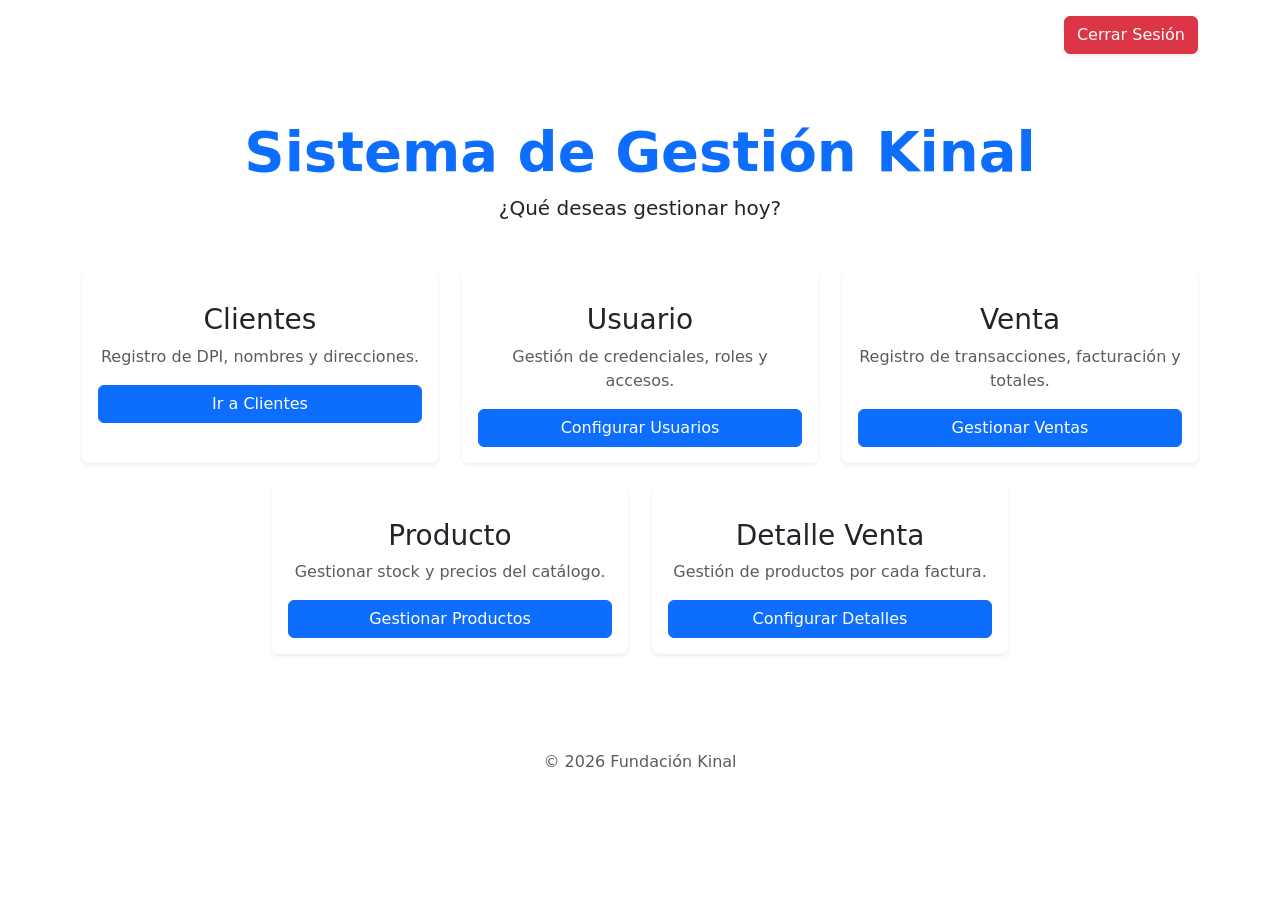
<file: src/main/resources/templates/index.html>
<!DOCTYPE html>
<html xmlns:th="http://www.thymeleaf.org">
<head>
    <meta charset="UTF-8">
    <title>Kinal App - Inicio</title>
    <link href="https://cdn.jsdelivr.net/npm/bootstrap@5.3.0/dist/css/bootstrap.min.css" rel="stylesheet">
    <link rel="stylesheet" th:href="@{/css/index.css}">
</head>
<body>

<div class="container d-flex justify-content-end py-3">
    <form th:action="@{/logout}" method="post">
        <button type="submit" class="btn btn-danger shadow-sm">
            <i class="bi bi-box-arrow-right"></i> Cerrar Sesión
        </button>
    </form>
</div>

<div class="container py-5">
    <header class="text-center mb-5">
        <h1 class="display-4 fw-bold text-primary">Sistema de Gestión Kinal</h1>
        <p class="lead">¿Qué deseas gestionar hoy?</p>
    </header>

    <div class="row g-4 justify-content-center">

        <div class="col-md-4">
            <div class="card shadow-sm border-0 h-100">
                <div class="card-body text-center">
                    <div class="mb-3">
                        <i class="display-4 text-primary bi bi-people"></i>
                    </div>
                    <h3 class="card-title">Clientes</h3>
                    <p class="card-text text-muted">Registro de DPI, nombres y direcciones.</p>
                    <a th:href="@{/clientes}" class="btn btn-primary w-100">Ir a Clientes</a>
                </div>
            </div>
        </div>

        <div class="col-md-4">
            <div class="card shadow-sm border-0 h-100">
                <div class="card-body text-center">
                    <div class="mb-3">
                        <i class="display-4 text-primary bi bi-people"></i>
                    </div>
                    <h3 class="card-title">Usuario</h3>
                    <p class="card-text text-muted">Gestión de credenciales, roles y accesos.</p>
                    <a th:href="@{/usuarios}" class="btn btn-primary w-100">Configurar Usuarios</a>
                </div>
            </div>
        </div>

        <div class="col-md-4">
            <div class="card shadow-sm border-0 h-100">
                <div class="card-body text-center">
                    <div class="mb-3">
                        <i class="display-4 text-primary bi bi-people"></i>
                    </div>
                    <h3 class="card-title">Venta</h3>
                    <p class="card-text text-muted">Registro de transacciones, facturación y totales.</p>
                    <a th:href="@{/ventas}" class="btn btn-primary w-100">Gestionar Ventas</a>
                </div>
            </div>
        </div>

        <div class="col-md-4">
            <div class="card shadow-sm border-0 h-100">
                <div class="card-body text-center">
                    <div class="mb-3">
                        <i class="display-4 text-primary bi bi-people"></i>
                    </div>
                    <h3 class="card-title">Producto</h3>
                    <p class="card-text text-muted">Gestionar stock y precios del catálogo.</p>
                    <a th:href="@{/productos}" class="btn btn-primary w-100">Gestionar Productos</a>
                </div>
            </div>
        </div>

        <div class="col-md-4">
            <div class="card shadow-sm border-0 h-100">
                <div class="card-body text-center">
                    <div class="mb-3">
                        <i class="display-4 text-primary bi bi-people"></i>
                    </div>
                    <h3 class="card-title">Detalle Venta</h3>
                    <p class="card-text text-muted">Gestión de productos por cada factura.</p>
                    <a th:href="@{/detalles}" class="btn btn-primary w-100">Configurar Detalles</a>
                </div>
            </div>
        </div>


    </div>
</div>

<footer class="text-center mt-5 text-muted">
    <p>&copy; 2026 Fundación Kinal</p>
</footer>

</body>
</html>
</file>
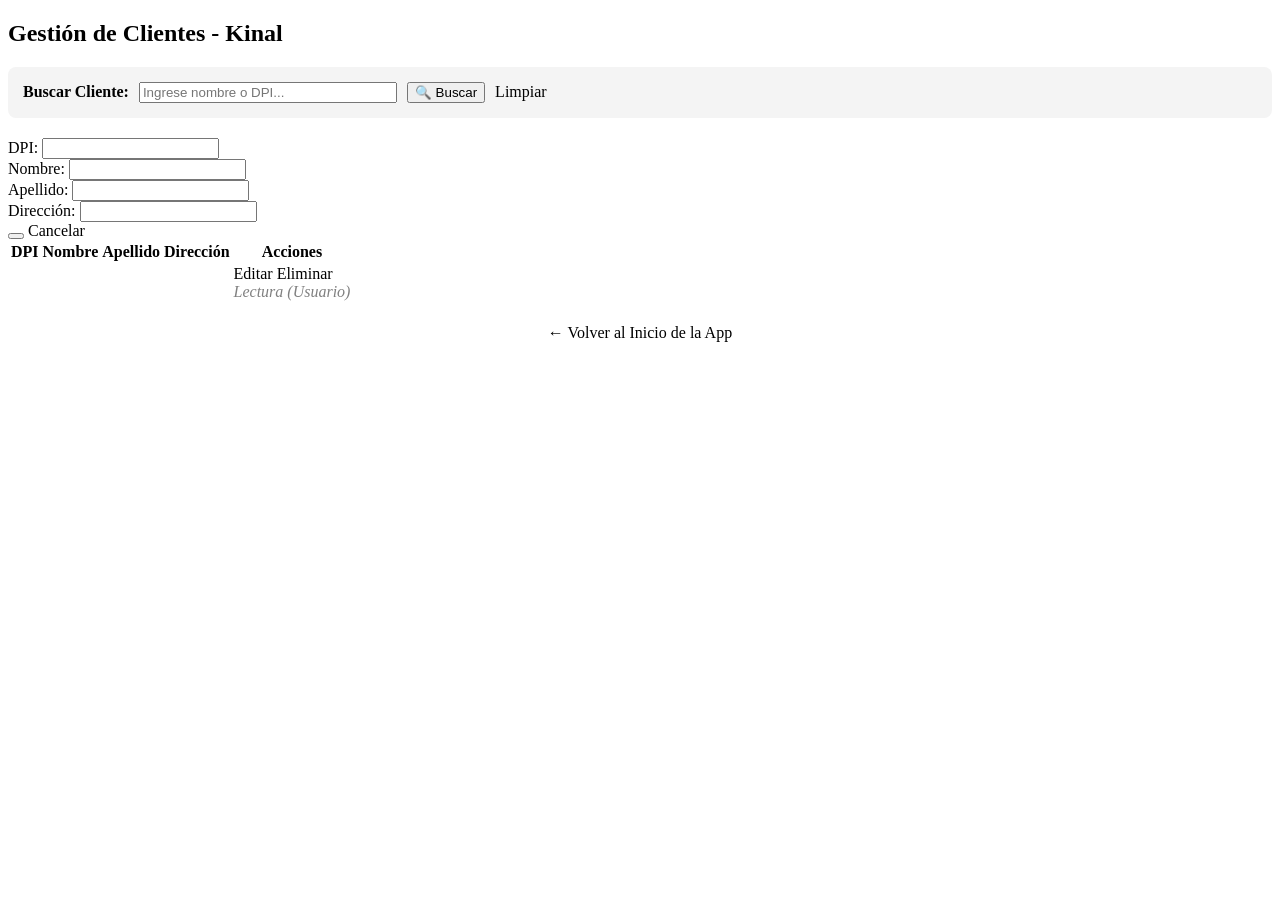
<file: src/main/resources/templates/html/listarCliente.html>
<!DOCTYPE html>
<html xmlns:th="http://www.thymeleaf.org"
      xmlns:sec="http://www.thymeleaf.org/extras/spring-security">
<head>
    <meta charset="UTF-8">
    <title>Gestión de Clientes - Kinal</title>
    <link rel="stylesheet" th:href="@{/css/listarCliente.css}">
</head>
<body>

<div class="container">
    <h2>Gestión de Clientes - Kinal</h2>

    <!-- SECCIÓN DE BÚSQUEDA: Ahora disponible para USER y ADMIN -->
    <div class="search-container" sec:authorize="hasAnyRole('USER', 'ADMIN')" style="margin-bottom: 20px; background: #f4f4f4; padding: 15px; border-radius: 8px;">
        <form th:action="@{/clientes/buscar}" method="get" style="display: flex; gap: 10px; align-items: center;">
            <label><strong>Buscar Cliente:</strong></label>
            <input type="text" name="termino" placeholder="Ingrese nombre o DPI..." class="form-control" style="width: 250px;">
            <button type="submit" class="btn btn-nuevo">🔍 Buscar</button>
            <a th:href="@{/clientes}" class="btn btn-editar">Limpiar</a>
        </form>
    </div>

    <!-- FORMULARIO PARA AGREGAR/EDITAR -->
    <div class="card-formulario" sec:authorize="hasAnyRole('USER', 'ADMIN')">
        <h3 th:text="${clienteEditando?.dpiCliente != null} ? 'Editar Cliente' : 'Nuevo Cliente'"></h3>

        <form th:action="@{/clientes/guardar}" th:object="${clienteEditando}" method="post">
            <div class="form-row">
                <div class="form-group">
                    <label>DPI:</label>
                    <input type="text" th:field="*{dpiCliente}"
                           th:readonly="${clienteEditando?.dpiCliente != null}"
                           class="form-control" required />
                </div>
                <div class="form-group">
                    <label>Nombre:</label>
                    <input type="text" th:field="*{nombreCliente}" class="form-control" required />
                </div>
                <div class="form-group">
                    <label>Apellido:</label>
                    <input type="text" th:field="*{apellidoCliente}" class="form-control" required />
                </div>
                <div class="form-group">
                    <label>Dirección:</label>
                    <input type="text" th:field="*{direccion}" class="form-control" required />
                </div>

                <div class="form-group">
                    <button type="submit" class="btn btn-nuevo">
                        <span th:text="${clienteEditando?.dpiCliente != null} ? 'Actualizar' : 'Guardar'"></span>
                    </button>
                    <a th:if="${clienteEditando?.dpiCliente != null}" th:href="@{/clientes}" class="btn btn-eliminar">Cancelar</a>
                </div>
            </div>
        </form>
    </div>

    <table class="tabla-clientes">
        <thead>
        <tr>
            <th>DPI</th>
            <th>Nombre</th>
            <th>Apellido</th>
            <th>Dirección</th>
            <th>Acciones</th>
        </tr>
        </thead>
        <tbody>
        <tr th:each="cliente : ${listaClientes}">
            <td th:text="${cliente.dpiCliente}"></td>
            <td th:text="${cliente.nombreCliente}"></td>
            <td th:text="${cliente.apellidoCliente}"></td>
            <td th:text="${cliente.direccion}"></td>
            <td>
                <!-- CORRECCIÓN: Usar hasRole para ADMIN y un span diferente para USER -->
                <div sec:authorize="hasRole('ADMIN')">
                    <a th:href="@{/clientes/editar/{id}(id=${cliente.dpiCliente})}" class="btn btn-editar">Editar</a>
                    <a th:href="@{/clientes/eliminar/{id}(id=${cliente.dpiCliente})}" class="btn btn-eliminar">Eliminar</a>
                </div>
                <div sec:authorize="hasRole('USER')">
                    <span style="color: gray; font-style: italic;">Lectura (Usuario)</span>
                </div>
            </td>
        </tr>
        </tbody>
    </table>

    <div style="text-align: center; margin-top: 20px;">
        <a th:href="@{/}" class="btn btn-editar">← Volver al Inicio de la App</a>
    </div>
</div>
</body>
</html>
</file>
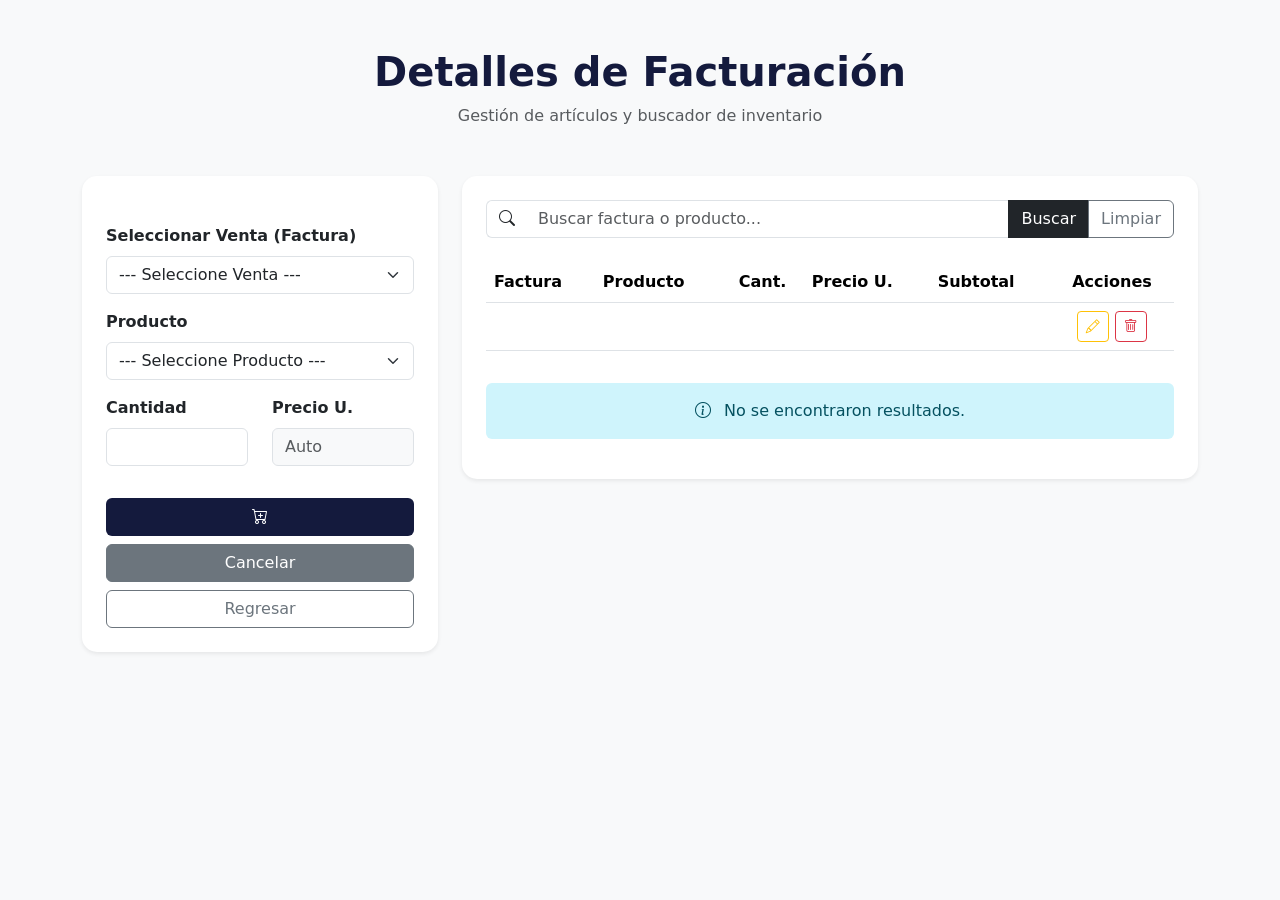
<file: src/main/resources/templates/html/listarDetalleVenta.html>
<!DOCTYPE html>
<html xmlns:th="http://www.thymeleaf.org"
      xmlns:sec="http://www.thymeleaf.org/extras/spring-security">
<head>
    <meta charset="UTF-8">
    <title>Kinal App - Detalles de Venta</title>
    <link href="https://cdn.jsdelivr.net/npm/bootstrap@5.3.0/dist/css/bootstrap.min.css" rel="stylesheet">
    <link rel="stylesheet" href="https://cdn.jsdelivr.net/npm/bootstrap-icons@1.11.1/font/bootstrap-icons.css">
</head>
<body class="bg-light">

<div class="container py-5">
    <header class="text-center mb-5">
        <h1 style="color: #141A3D; font-weight: 700;">Detalles de Facturación</h1>
        <p class="text-muted">Gestión de artículos y buscador de inventario</p>
    </header>

    <div class="row g-4">
        <!-- COLUMNA FORMULARIO: Ahora visible para ADMIN y USER -->
        <!-- Usamos hasAnyRole para que el usuario normal también pueda agregar ítems -->
        <div class="col-md-4" sec:authorize="hasAnyRole('ADMIN', 'USER')">
            <div class="card border-0 shadow-sm p-4" style="border-radius: 15px;">
                <!-- El título cambia solo si es ADMIN editando, el USER siempre verá "Agregar" -->
                <h4 class="mb-4" style="color: #141A3D;"
                    th:text="${detalleNuevo.codigoDetalleVenta != null} ? 'Editar Item' : 'Agregar Item'">
                </h4>

                <form th:action="@{/detalles/guardar}" th:object="${detalleNuevo}" method="post">
                    <input type="hidden" th:field="*{codigoDetalleVenta}">

                    <div class="mb-3">
                        <label class="form-label fw-bold">Seleccionar Venta (Factura)</label>
                        <select th:field="*{venta.codigoVenta}" class="form-select" required>
                            <option value="" disabled selected>--- Seleccione Venta ---</option>
                            <option th:each="v : ${listaVentas}"
                                    th:value="${v.codigoVenta}"
                                    th:text="'Factura #' + ${v.codigoVenta} + ' - ' + ${v.cliente?.nombreCliente ?: 'Cliente no asignado'}"></option>
                        </select>
                    </div>

                    <div class="mb-3">
                        <label class="form-label fw-bold">Producto</label>
                        <select th:field="*{producto.codigoProducto}" class="form-select" required>
                            <option value="" disabled selected>--- Seleccione Producto ---</option>
                            <option th:each="p : ${listaProductos}"
                                    th:value="${p.codigoProducto}"
                                    th:text="${p.nombreProducto} + ' (Stock: ' + ${p.stock} + ')'"></option>
                        </select>
                    </div>

                    <div class="row">
                        <div class="col-6 mb-3">
                            <label class="form-label fw-bold">Cantidad</label>
                            <input type="number" th:field="*{cantidad}" class="form-control" required min="1">
                        </div>
                        <div class="col-6 mb-3">
                            <label class="form-label fw-bold">Precio U.</label>
                            <input type="text" class="form-control bg-light" placeholder="Auto" readonly>
                        </div>
                    </div>

                    <div class="d-grid gap-2 mt-3">
                        <button type="submit" class="btn text-white" style="background-color: #141A3D;">
                            <i class="bi bi-cart-plus"></i>
                            <span th:text="${detalleNuevo.codigoDetalleVenta != null} ? ' Actualizar' : ' Agregar'"></span>
                        </button>
                        <!-- Botón cancelar solo si hay algo editándose (ADMIN) -->
                        <a th:href="@{/detalles}" class="btn btn-secondary" th:if="${detalleNuevo.codigoDetalleVenta != null}">Cancelar</a>
                        <a th:href="@{/}" class="btn btn-outline-secondary">Regresar</a>
                    </div>
                </form>
            </div>
        </div>

        <!-- COLUMNA TABLA -->
        <div class="col-md-8">
            <div class="card border-0 shadow-sm p-4" style="border-radius: 15px;">

                <!-- BUSCADOR -->
                <div class="row mb-4">
                    <div class="col-12">
                        <form th:action="@{/detalles/buscar}" method="get" class="input-group">
                            <span class="input-group-text bg-white border-end-0"><i class="bi bi-search"></i></span>
                            <input type="text" name="termino" class="form-control border-start-0"
                                   placeholder="Buscar factura o producto..." required>
                            <button class="btn btn-dark" type="submit">Buscar</button>
                            <a th:href="@{/detalles}" class="btn btn-outline-secondary">Limpiar</a>
                        </form>
                    </div>
                </div>

                <div class="table-responsive">
                    <table class="table table-hover align-middle">
                        <thead style="background-color: #141A3D; color: white;">
                        <tr>
                            <th>Factura</th>
                            <th>Producto</th>
                            <th class="text-center">Cant.</th>
                            <th>Precio U.</th>
                            <th>Subtotal</th>
                            <!-- Solo mostramos el encabezado de acciones si es ADMIN -->
                            <th sec:authorize="hasRole('ADMIN')" class="text-center">Acciones</th>
                        </tr>
                        </thead>
                        <tbody>
                        <tr th:each="d : ${listaDetalles}">
                            <td th:text="'#' + ${d.venta.codigoVenta}"></td>
                            <td class="fw-bold" th:text="${d.producto.nombreProducto}"></td>
                            <td class="text-center" th:text="${d.cantidad}"></td>
                            <td th:text="'Q' + ${#numbers.formatDecimal(d.precioUnitario, 1, 2)}"></td>
                            <td class="fw-bold text-success" th:text="'Q' + ${#numbers.formatDecimal(d.subtotal, 1, 2)}"></td>

                            <!-- ACCIONES: Estrictamente solo para ADMIN -->
                            <td sec:authorize="hasRole('ADMIN')" class="text-center">
                                <a th:href="@{/detalles/editar/{id}(id=${d.codigoDetalleVenta})}"
                                   class="btn btn-sm btn-outline-warning"><i class="bi bi-pencil"></i></a>
                                <a th:href="@{/detalles/eliminar/{id}(id=${d.codigoDetalleVenta})}"
                                   class="btn btn-sm btn-outline-danger"
                                   onclick="return confirm('¿Eliminar item?')"><i class="bi bi-trash"></i></a>
                            </td>
                        </tr>
                        </tbody>
                    </table>
                </div>

                <div th:if="${#lists.isEmpty(listaDetalles)}" class="alert alert-info text-center mt-3 border-0">
                    <i class="bi bi-info-circle me-2"></i> No se encontraron resultados.
                </div>
            </div>
        </div>
    </div>
</div>

</body>
</html>
</file>
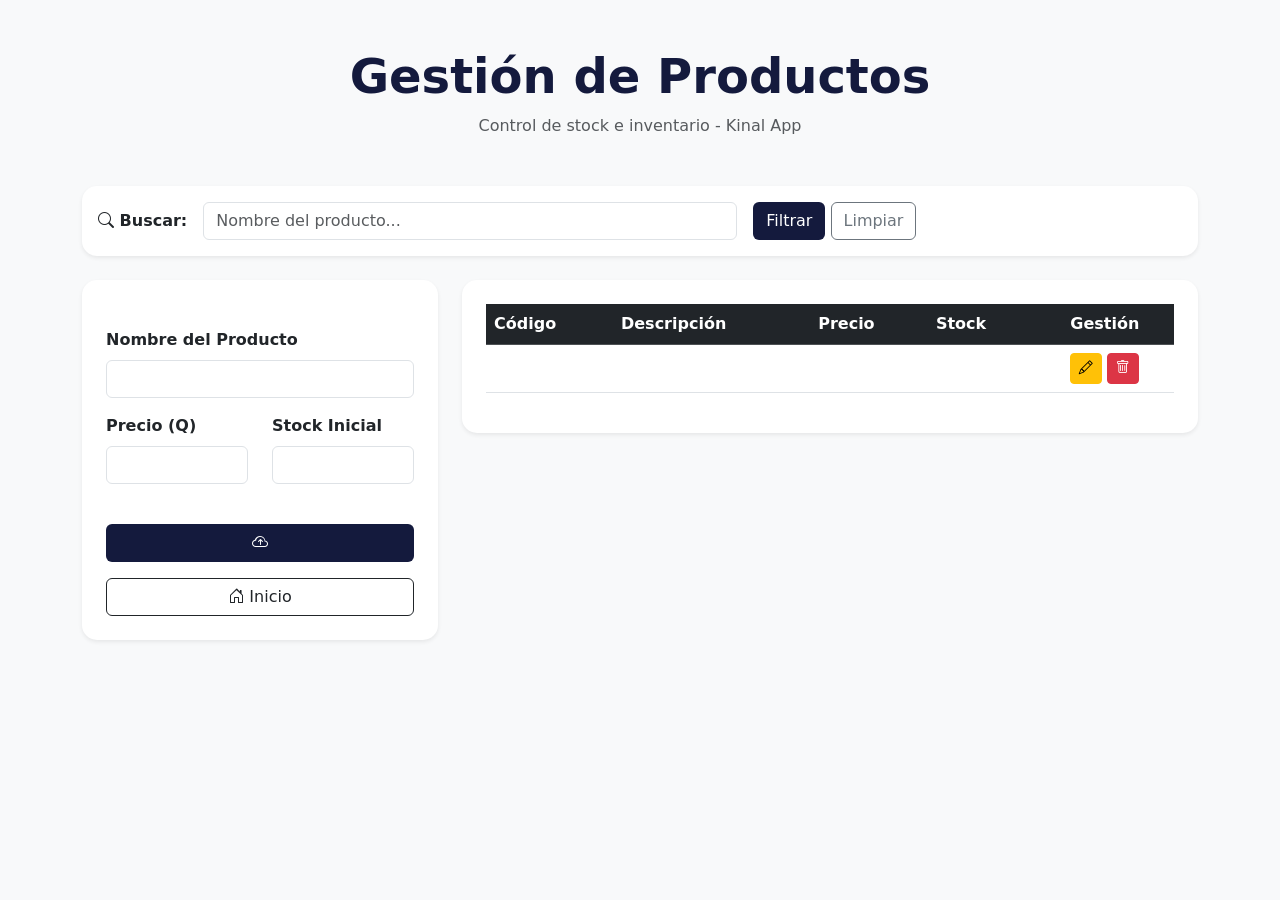
<file: src/main/resources/templates/html/listarProducto.html>
<!DOCTYPE html>
<html xmlns:th="http://www.thymeleaf.org"
      xmlns:sec="http://www.thymeleaf.org/extras/spring-security">
<head>
    <meta charset="UTF-8">
    <title>Kinal App - Inventario de Productos</title>
    <link href="https://cdn.jsdelivr.net/npm/bootstrap@5.3.0/dist/css/bootstrap.min.css" rel="stylesheet">
    <link rel="stylesheet" href="https://cdn.jsdelivr.net/npm/bootstrap-icons@1.11.1/font/bootstrap-icons.css">
    <style>
        :root { --kinal-dark: #141A3D; }
        .btn-kinal { background-color: var(--kinal-dark); color: white; }
        .btn-kinal:hover { background-color: #0d122b; color: white; }
        .card { border-radius: 15px; border: none; }
    </style>
</head>
<body class="bg-light">

<div class="container py-5">
    <header class="text-center mb-5">
        <h1 class="display-5 fw-bold" style="color: #141A3D;">Gestión de Productos</h1>
        <p class="text-muted">Control de stock e inventario - Kinal App</p>
    </header>

    <!-- BARRA DE BÚSQUEDA -->
    <div class="card shadow-sm p-3 mb-4">
        <form th:action="@{/productos/buscar}" method="get" class="row g-3 align-items-center">
            <div class="col-auto">
                <label class="fw-bold"><i class="bi bi-search"></i> Buscar:</label>
            </div>
            <div class="col-md-6">
                <input type="text" name="termino" class="form-control" placeholder="Nombre del producto..." required>
            </div>
            <div class="col-auto">
                <button type="submit" class="btn btn-kinal">Filtrar</button>
                <a th:href="@{/productos}" class="btn btn-outline-secondary">Limpiar</a>
            </div>
        </form>
    </div>

    <div class="row g-4">
        <!-- FORMULARIO: Accesible para ADMIN y USER -->
        <div class="col-lg-4" sec:authorize="hasAnyRole('ADMIN', 'USER')">
            <div class="card shadow-sm p-4">
                <h3 class="mb-4" style="color: #141A3D;"
                    th:text="${productoEditando.codigoProducto != null} ? 'Editar Producto' : 'Registrar Producto'">
                </h3>

                <form th:action="@{/productos/guardar}" th:object="${productoEditando}" method="post">
                    <input type="hidden" th:field="*{codigoProducto}">
                    <input type="hidden" th:field="*{estado}">

                    <div class="mb-3">
                        <label class="form-label fw-semibold">Nombre del Producto</label>
                        <input type="text" th:field="*{nombreProducto}" class="form-control" required>
                    </div>

                    <div class="row">
                        <div class="col-md-6 mb-3">
                            <label class="form-label fw-semibold">Precio (Q)</label>
                            <input type="number" step="0.01" th:field="*{precio}" class="form-control" required>
                        </div>
                        <div class="col-md-6 mb-3">
                            <label class="form-label fw-semibold">Stock Inicial</label>
                            <input type="number" th:field="*{stock}" class="form-control" required>
                        </div>
                    </div>

                    <div class="d-grid gap-2 mt-4">
                        <button type="submit" class="btn btn-kinal">
                            <i class="bi bi-cloud-arrow-up"></i>
                            <span th:text="${productoEditando.codigoProducto != null} ? ' Actualizar Datos' : ' Guardar Producto'"></span>
                        </button>
                        <a th:href="@{/}" class="btn btn-outline-dark mt-2"><i class="bi bi-house-door"></i> Inicio</a>
                    </div>
                </form>
            </div>
        </div>

        <!-- TABLA DE INVENTARIO -->
        <div class="col-lg-8">
            <div class="card shadow-sm p-4">
                <div class="table-responsive">
                    <table class="table table-hover align-middle">
                        <thead class="table-dark">
                        <tr>
                            <th>Código</th>
                            <th>Descripción</th>
                            <th>Precio</th>
                            <th>Stock</th>
                            <th class="text-center" sec:authorize="hasRole('ADMIN')">Gestión</th>
                        </tr>
                        </thead>
                        <tbody>
                        <tr th:each="p : ${listaProductos}">
                            <td th:text="${p.codigoProducto}"></td>
                            <td class="fw-bold" th:text="${p.nombreProducto}"></td>
                            <td th:text="'Q' + ${#numbers.formatDecimal(p.precio, 1, 2)}"></td>
                            <td>
                                <span th:class="${p.stock <= 10} ? 'badge bg-danger' : 'badge bg-success'" th:text="${p.stock}"></span>
                            </td>
                            <td class="text-center" sec:authorize="hasRole('ADMIN')">
                                <a th:href="@{/productos/editar/{id}(id=${p.codigoProducto})}" class="btn btn-sm btn-warning"><i class="bi bi-pencil"></i></a>
                                <a th:href="@{/productos/eliminar/{id}(id=${p.codigoProducto})}" class="btn btn-sm btn-danger" onclick="return confirm('¿Eliminar?')"><i class="bi bi-trash"></i></a>
                            </td>
                        </tr>
                        </tbody>
                    </table>
                </div>
            </div>
        </div>
    </div>
</div>
</body>
</html>
</file>
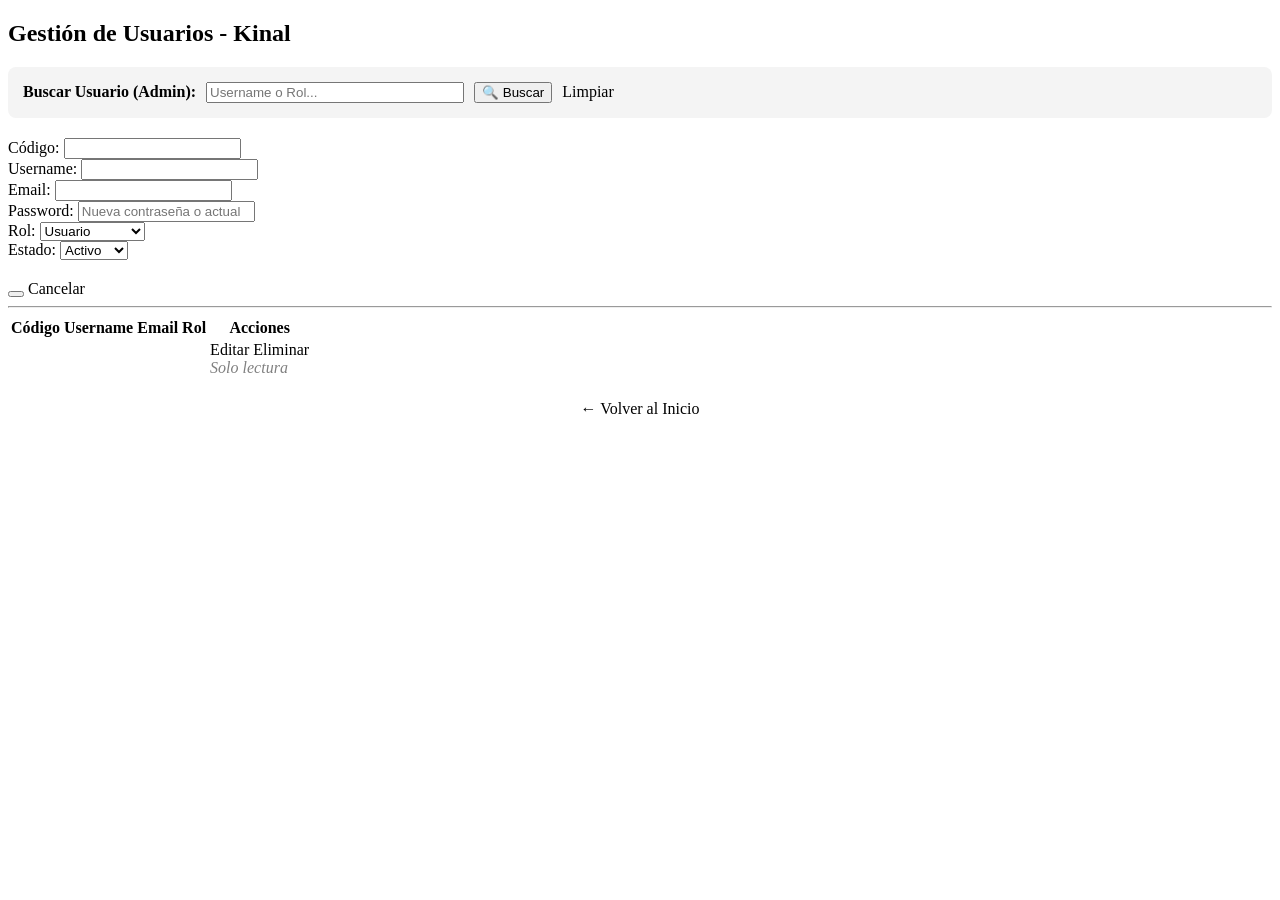
<file: src/main/resources/templates/html/listarUsuario.html>
<!DOCTYPE html>
<html xmlns:th="http://www.thymeleaf.org"
      xmlns:sec="http://www.thymeleaf.org/extras/spring-security">
<head>
    <meta charset="UTF-8">
    <title>Gestión de Usuarios - Kinal</title>
    <link rel="stylesheet" th:href="@{/css/listarUsuario.css}">
</head>
<body>

<div class="container">
    <h2>Gestión de Usuarios - Kinal</h2>

    <!-- SECCIÓN DE BÚSQUEDA EXCLUSIVA PARA ADMIN -->
    <div class="search-container" sec:authorize="hasRole('ADMIN')" style="margin-bottom: 20px; background: #f4f4f4; padding: 15px; border-radius: 8px;">
        <form th:action="@{/usuarios/buscar}" method="get" style="display: flex; gap: 10px; align-items: center;">
            <label><strong>Buscar Usuario (Admin):</strong></label>
            <!-- name="termino" para que coincida con el Controller -->
            <input type="text" name="termino" placeholder="Username o Rol..." class="form-control" style="width: 250px;">
            <button type="submit" class="btn btn-nuevo">🔍 Buscar</button>
            <a th:href="@{/usuarios}" class="btn btn-editar">Limpiar</a>
        </form>
    </div>

    <!-- FORMULARIO PARA AGREGAR/EDITAR -->
    <div class="card-formulario" sec:authorize="hasAnyRole('USER', 'ADMIN')">
        <h3 th:text="${usuarioEditando.codigo != null} ? 'Editar Usuario' : 'Nuevo Usuario'"></h3>

        <form th:action="@{/usuarios/guardar}" th:object="${usuarioEditando}" method="post">
            <div class="form-row">
                <div class="form-group" th:if="${usuarioEditando.codigo != null}">
                    <label>Código:</label>
                    <input type="number" th:field="*{codigo}" class="form-control" readonly />
                </div>

                <div class="form-group">
                    <label>Username:</label>
                    <input type="text" th:field="*{username}" class="form-control" required />
                </div>

                <div class="form-group">
                    <label>Email:</label>
                    <input type="email" th:field="*{email}" class="form-control" required />
                </div>

                <div class="form-group">
                    <label>Password:</label>
                    <input type="password" th:field="*{password}" class="form-control"
                           th:required="${usuarioEditando.codigo == null}"
                           placeholder="Nueva contraseña o actual" />
                </div>

                <div class="form-group">
                    <label>Rol:</label>
                    <select th:field="*{rol}" class="form-control">
                        <option value="ROLE_USER">Usuario</option>
                        <option value="ROLE_ADMIN" sec:authorize="hasRole('ADMIN')">Administrador</option>
                    </select>
                </div>

                <div class="form-group">
                    <label>Estado:</label>
                    <select th:field="*{estado}" class="form-control">
                        <option value="1">Activo</option>
                        <option value="0">Inactivo</option>
                    </select>
                </div>

                <div class="form-group" style="margin-top: 20px;">
                    <button type="submit" class="btn btn-nuevo">
                        <span th:text="${usuarioEditando.codigo != null} ? 'Actualizar' : 'Guardar'"></span>
                    </button>
                    <a th:if="${usuarioEditando.codigo != null}" th:href="@{/usuarios}" class="btn btn-eliminar">Cancelar</a>
                </div>
            </div>
        </form>
    </div>

    <hr>

    <table class="tabla-clientes">
        <thead>
        <tr>
            <th>Código</th>
            <th>Username</th>
            <th>Email</th>
            <th>Rol</th>
            <th>Acciones</th>
        </tr>
        </thead>
        <tbody>
        <tr th:each="user : ${listaUsuarios}">
            <td th:text="${user.codigo}"></td>
            <td th:text="${user.username}"></td>
            <td th:text="${user.email}"></td>
            <td th:text="${user.rol}"></td>
            <td>
                <div sec:authorize="hasRole('ADMIN')">
                    <a th:href="@{/usuarios/editar/{id}(id=${user.codigo})}" class="btn btn-editar">Editar</a>
                    <a th:href="@{/usuarios/eliminar/{id}(id=${user.codigo})}" class="btn btn-eliminar"
                       onclick="return confirm('¿Deseas eliminar este usuario?')">Eliminar</a>
                </div>
                <span sec:authorize="hasRole('USER')" style="color: gray; font-style: italic;">Solo lectura</span>
            </td>
        </tr>
        </tbody>
    </table>

    <div style="text-align: center; margin-top: 20px;">
        <a th:href="@{/}" class="btn btn-editar">← Volver al Inicio</a>
    </div>
</div>
</body>
</html>
</file>
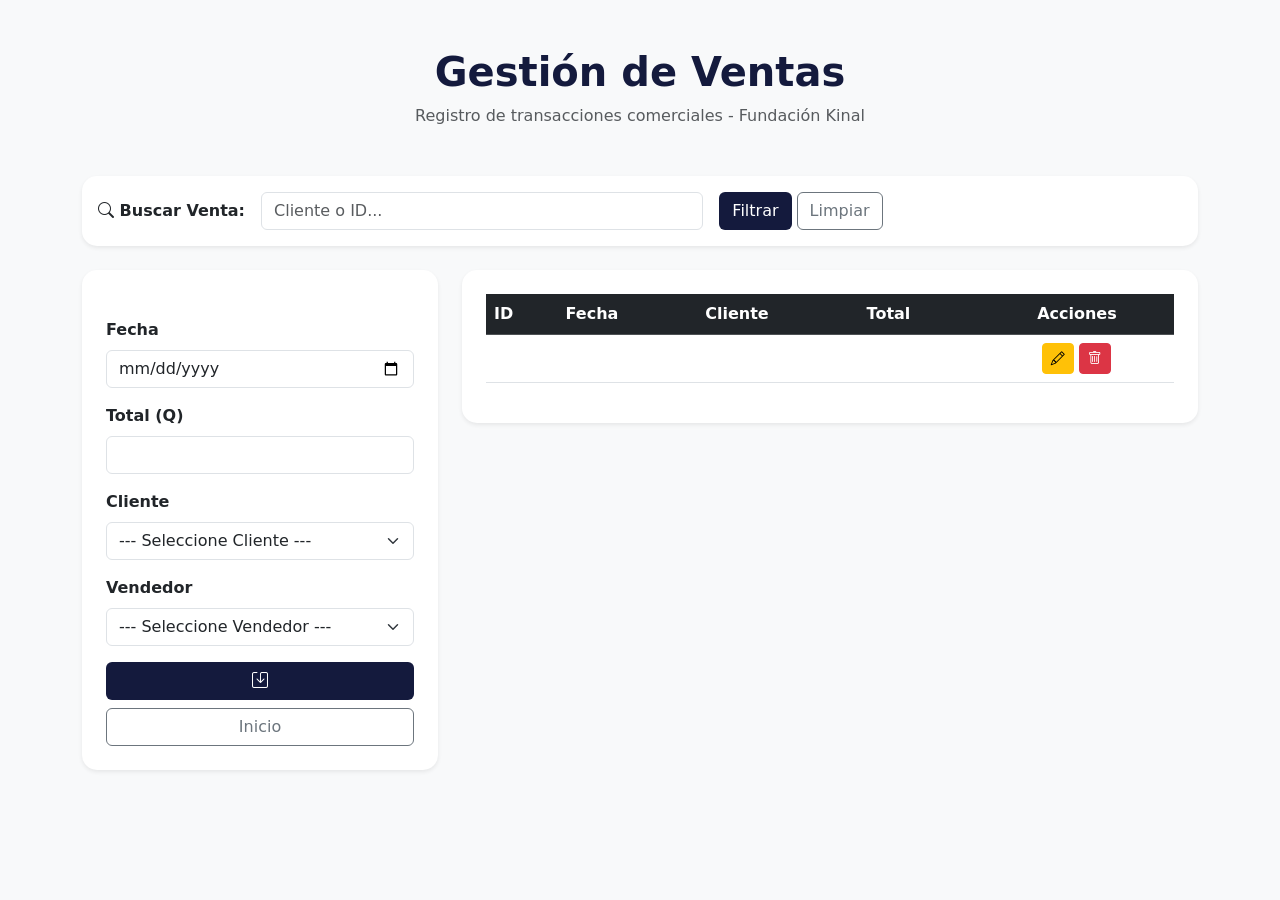
<file: src/main/resources/templates/html/listarVenta.html>
<!DOCTYPE html>
<html xmlns:th="http://www.thymeleaf.org"
      xmlns:sec="http://www.thymeleaf.org/extras/spring-security">
<head>
    <meta charset="UTF-8">
    <title>Kinal App - Gestión de Ventas</title>
    <link href="https://cdn.jsdelivr.net/npm/bootstrap@5.3.0/dist/css/bootstrap.min.css" rel="stylesheet">
    <link rel="stylesheet" href="https://cdn.jsdelivr.net/npm/bootstrap-icons@1.11.1/font/bootstrap-icons.css">
    <style>
        body { background-color: #f8f9fa; }
        .card { border-radius: 15px; border: none; }
        .btn-kinal { background-color: #141A3D; color: white; }
        .btn-kinal:hover { background-color: #0d122b; color: white; }
    </style>
</head>
<body>

<div class="container py-5">
    <header class="text-center mb-5">
        <h1 style="color: #141A3D; font-weight: 700;">Gestión de Ventas</h1>
        <p class="text-muted">Registro de transacciones comerciales - Fundación Kinal</p>
    </header>

    <!-- BARRA DE BÚSQUEDA: Visible para todos -->
    <div class="card shadow-sm p-3 mb-4">
        <form th:action="@{/ventas/buscar}" method="get" class="row g-3 align-items-center">
            <div class="col-auto">
                <label class="fw-bold"><i class="bi bi-search"></i> Buscar Venta:</label>
            </div>
            <div class="col-md-5">
                <input type="text" name="termino" class="form-control" placeholder="Cliente o ID...">
            </div>
            <div class="col-auto">
                <button type="submit" class="btn btn-kinal">Filtrar</button>
                <a th:href="@{/ventas}" class="btn btn-outline-secondary">Limpiar</a>
            </div>
        </form>
    </div>

    <div class="row g-4">
        <!-- FORMULARIO: ADMIN y USER -->
        <div class="col-md-4" sec:authorize="hasAnyRole('ADMIN', 'USER')">
            <div class="card shadow-sm p-4">
                <h2 style="color: #141A3D; font-size: 1.2rem;" class="mb-4"
                    th:text="${ventaEditando.codigoVenta != null} ? 'Editar Venta' : 'Nueva Venta'"></h2>

                <form th:action="@{/ventas/guardar}" th:object="${ventaEditando}" method="post">
                    <input type="hidden" th:field="*{codigoVenta}">

                    <div class="mb-3">
                        <label class="form-label fw-bold">Fecha</label>
                        <input type="date" th:field="*{fechaVenta}" class="form-control" required>
                    </div>

                    <div class="mb-3">
                        <label class="form-label fw-bold">Total (Q)</label>
                        <input type="number" step="0.01" th:field="*{total}" class="form-control" required>
                    </div>

                    <div class="mb-3">
                        <label class="form-label fw-bold">Cliente</label>
                        <select th:field="*{cliente.dpiCliente}" class="form-select" required>
                            <option value="" disabled selected>--- Seleccione Cliente ---</option>
                            <option th:each="c : ${listaClientes}" th:value="${c.dpiCliente}" th:text="${c.nombreCliente}"></option>
                        </select>
                    </div>

                    <div class="mb-3">
                        <label class="form-label fw-bold">Vendedor</label>
                        <select th:field="*{usuario.codigo}" class="form-select" required>
                            <option value="" disabled selected>--- Seleccione Vendedor ---</option>
                            <option th:each="u : ${listaUsuarios}" th:value="${u.codigo}" th:text="${u.username}"></option>
                        </select>
                    </div>

                    <div class="d-grid gap-2">
                        <button type="submit" class="btn btn-kinal">
                            <i class="bi bi-save"></i>
                            <span th:text="${ventaEditando.codigoVenta != null} ? ' Actualizar' : ' Registrar'"></span>
                        </button>
                        <a th:href="@{/}" class="btn btn-outline-secondary">Inicio</a>
                    </div>
                </form>
            </div>
        </div>

        <!-- TABLA DE HISTORIAL -->
        <div class="col-md-8">
            <div class="card shadow-sm p-4">
                <div class="table-responsive">
                    <table class="table table-hover align-middle">
                        <thead class="table-dark">
                        <tr>
                            <th>ID</th>
                            <th>Fecha</th>
                            <th>Cliente</th>
                            <th>Total</th>
                            <th class="text-center" sec:authorize="hasRole('ADMIN')">Acciones</th>
                        </tr>
                        </thead>
                        <tbody>
                        <tr th:each="v : ${listaVentas}">
                            <td th:text="${v.codigoVenta}"></td>
                            <td th:text="${v.fechaVenta}"></td>
                            <td th:text="${v.cliente?.nombreCliente ?: 'N/A'}"></td>
                            <td class="fw-bold text-success" th:text="'Q' + ${v.total ?: '0.00'}"></td>
                            <td class="text-center" sec:authorize="hasRole('ADMIN')">
                                <a th:href="@{/ventas/editar/{id}(id=${v.codigoVenta})}" class="btn btn-sm btn-warning"><i class="bi bi-pencil"></i></a>
                                <a th:href="@{/ventas/eliminar/{id}(id=${v.codigoVenta})}" class="btn btn-sm btn-danger" onclick="return confirm('¿Eliminar?')"><i class="bi bi-trash"></i></a>
                            </td>
                        </tr>
                        </tbody>
                    </table>
                </div>
            </div>
        </div>
    </div>
</div>
</body>
</html>
</file>
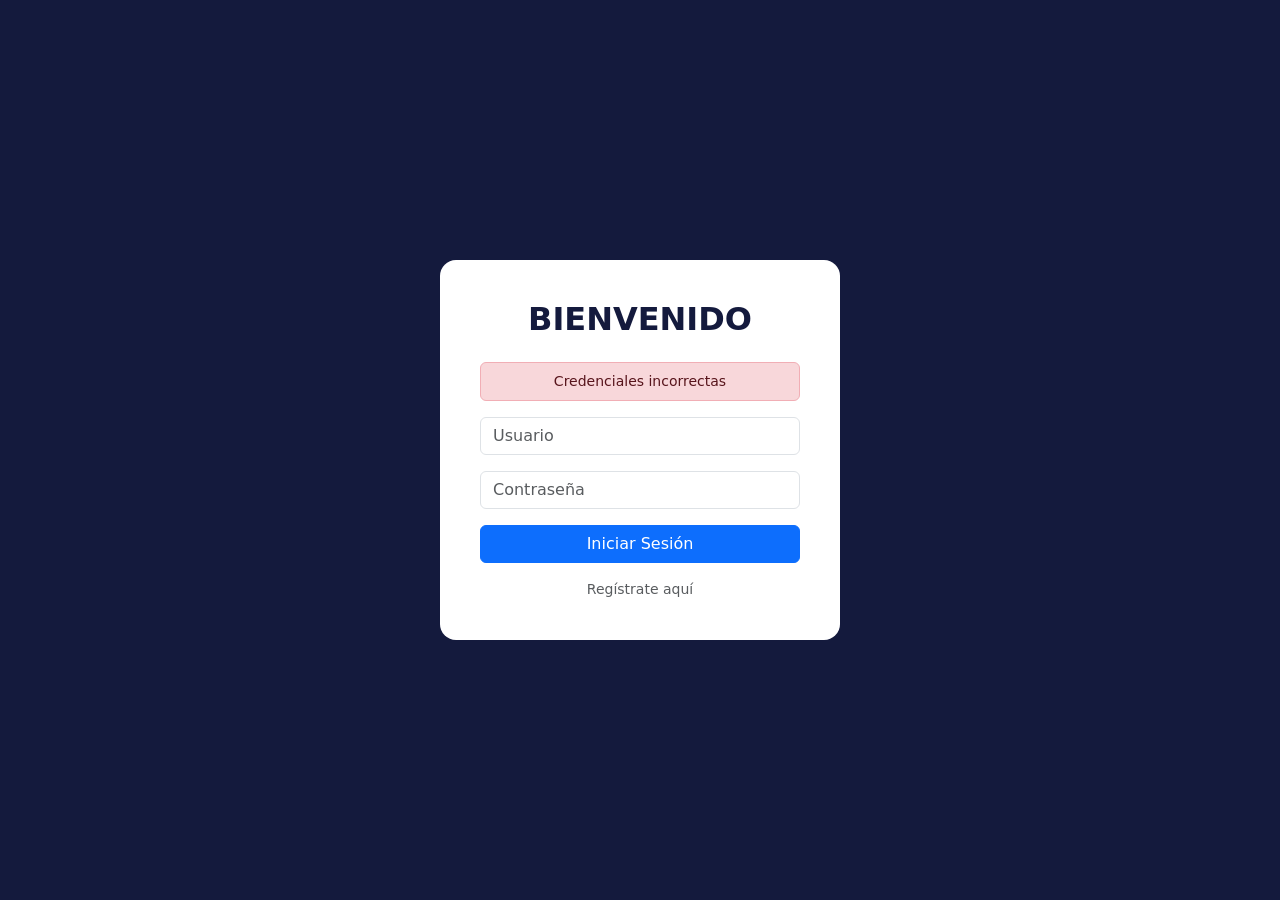
<file: src/main/resources/templates/html/login.html>
<!DOCTYPE html>
<html xmlns:th="http://www.thymeleaf.org">
<head>
    <meta charset="UTF-8">
    <title>KinalApp - Login</title>
    <link href="https://cdn.jsdelivr.net/npm/bootstrap@5.3.0/dist/css/bootstrap.min.css" rel="stylesheet">
    <link rel="stylesheet" th:href="@{/css/listarVenta.css}">
    <style>
        body { background-color: #141A3D; height: 100vh; display: flex; align-items: center; justify-content: center; }
        .card-login { background: white; padding: 2.5rem; border-radius: 1rem; width: 100%; max-width: 400px; }
    </style>

</head>
<body>
<div class="card-login">
    <div class="text-center mb-4">
        <h2 style="color: #141A3D; font-weight: 700;">BIENVENIDO</h2>
    </div>

    <!-- Solo cambié /login/entrar por /login para que Spring lo detecte -->
    <form th:action="@{/login}" method="post">
        <div th:if="${param.error}" class="alert alert-danger p-2 text-center small">
            Credenciales incorrectas
        </div>
        <div class="mb-3">
            <input type="text" name="username" class="form-control" placeholder="Usuario" required>
        </div>
        <div class="mb-3">
            <input type="password" name="password" class="form-control" placeholder="Contraseña" required>
        </div>
        <div class="d-grid gap-2">
            <button type="submit" class="btn btn-primary">Iniciar Sesión</button>
            <a th:href="@{/registro}" class="text-center mt-2 text-decoration-none text-muted small">Regístrate aquí</a>
        </div>
    </form>
</div>
</body>
</html>
</file>
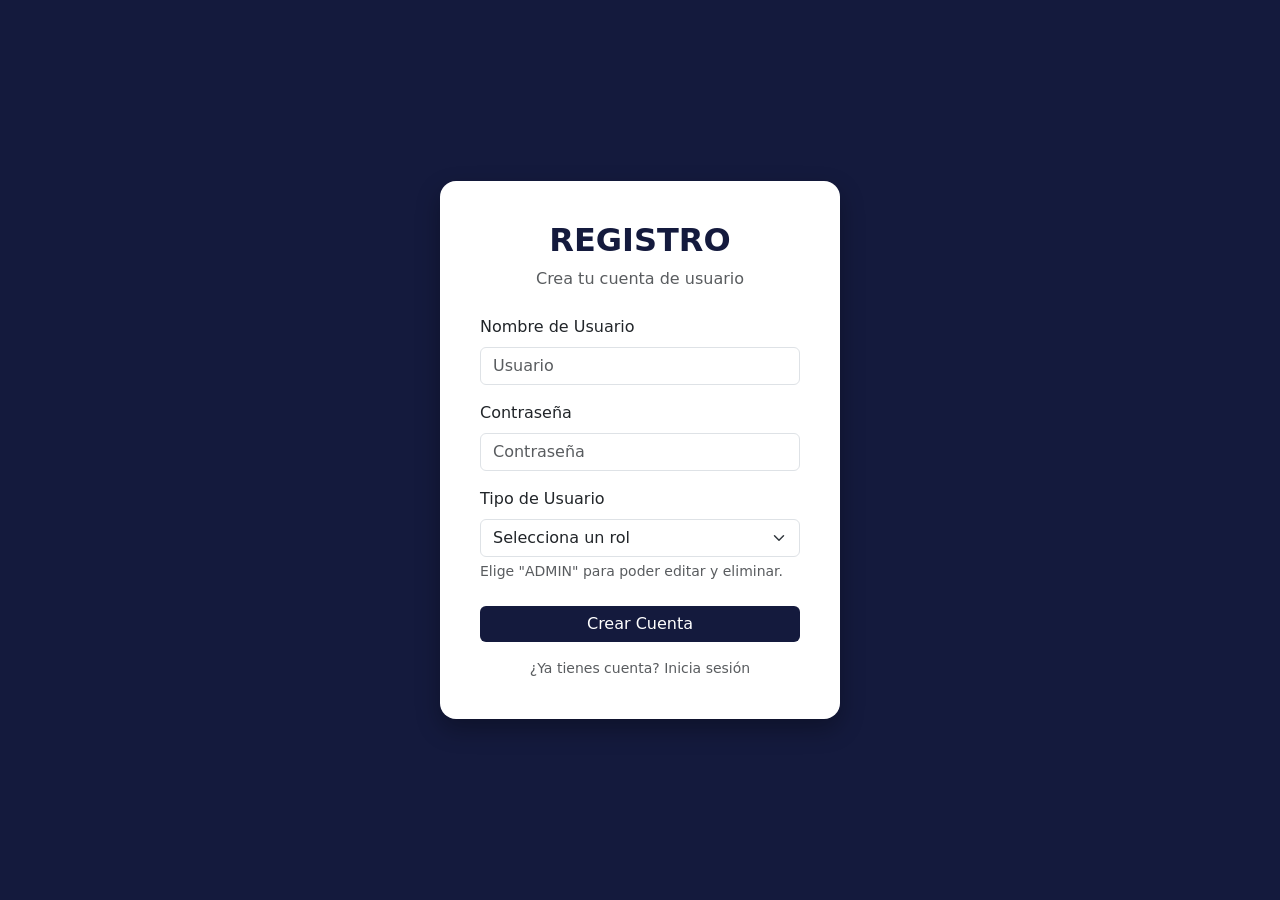
<file: src/main/resources/templates/html/registro.html>
<!DOCTYPE html>
<html xmlns:th="http://www.thymeleaf.org">
<head>
    <meta charset="UTF-8">
    <title>KinalApp - Registro</title>
    <link href="https://cdn.jsdelivr.net/npm/bootstrap@5.3.0/dist/css/bootstrap.min.css" rel="stylesheet">
    <link rel="stylesheet" th:href="@{/css/registro.css}">
    <style>
        body {
            background-color: #141A3D;
            height: 100vh;
            display: flex;
            align-items: center;
            justify-content: center;
            margin: 0;
        }
        .card-registro {
            background: white;
            padding: 2.5rem;
            border-radius: 1rem;
            box-shadow: 0 10px 25px rgba(0,0,0,0.3);
            width: 100%;
            max-width: 400px;
        }
    </style>
</head>
<body>
<div class="card-registro">
    <div class="text-center mb-4">
        <h2 style="color: #141A3D; font-weight: 700;">REGISTRO</h2>
        <p class="text-muted">Crea tu cuenta de usuario</p>
    </div>

    <form th:action="@{/registro/guardar}" th:object="${usuarioNuevo}" method="post">
        <div class="mb-3">
            <label class="form-label text-dark">Nombre de Usuario</label>
            <input type="text" th:field="*{username}" class="form-control" placeholder="Usuario" required>
        </div>

        <div class="mb-3">
            <label class="form-label text-dark">Contraseña</label>
            <input type="password" th:field="*{password}" class="form-control" placeholder="Contraseña" required>
        </div>

        <!-- NUEVO: Selección de Rol -->
        <div class="mb-4">
            <label class="form-label text-dark">Tipo de Usuario</label>
            <select th:field="*{rol}" class="form-select" required>
                <option value="" selected disabled>Selecciona un rol</option>
                <option value="USER">Usuario (Solo lectura)</option>
                <option value="ADMIN">Administrador (Acceso total)</option>
            </select>
            <div class="form-text">Elige "ADMIN" para poder editar y eliminar.</div>
        </div>

        <div class="d-grid gap-2">
            <button type="submit" class="btn btn-primary" style="background-color: #141A3D; border: none;">
                Crear Cuenta
            </button>
            <a th:href="@{/login}" class="text-center mt-2 text-decoration-none text-muted small">
                ¿Ya tienes cuenta? Inicia sesión
            </a>
        </div>
    </form>
</div>
</body>
</html>
</file>
